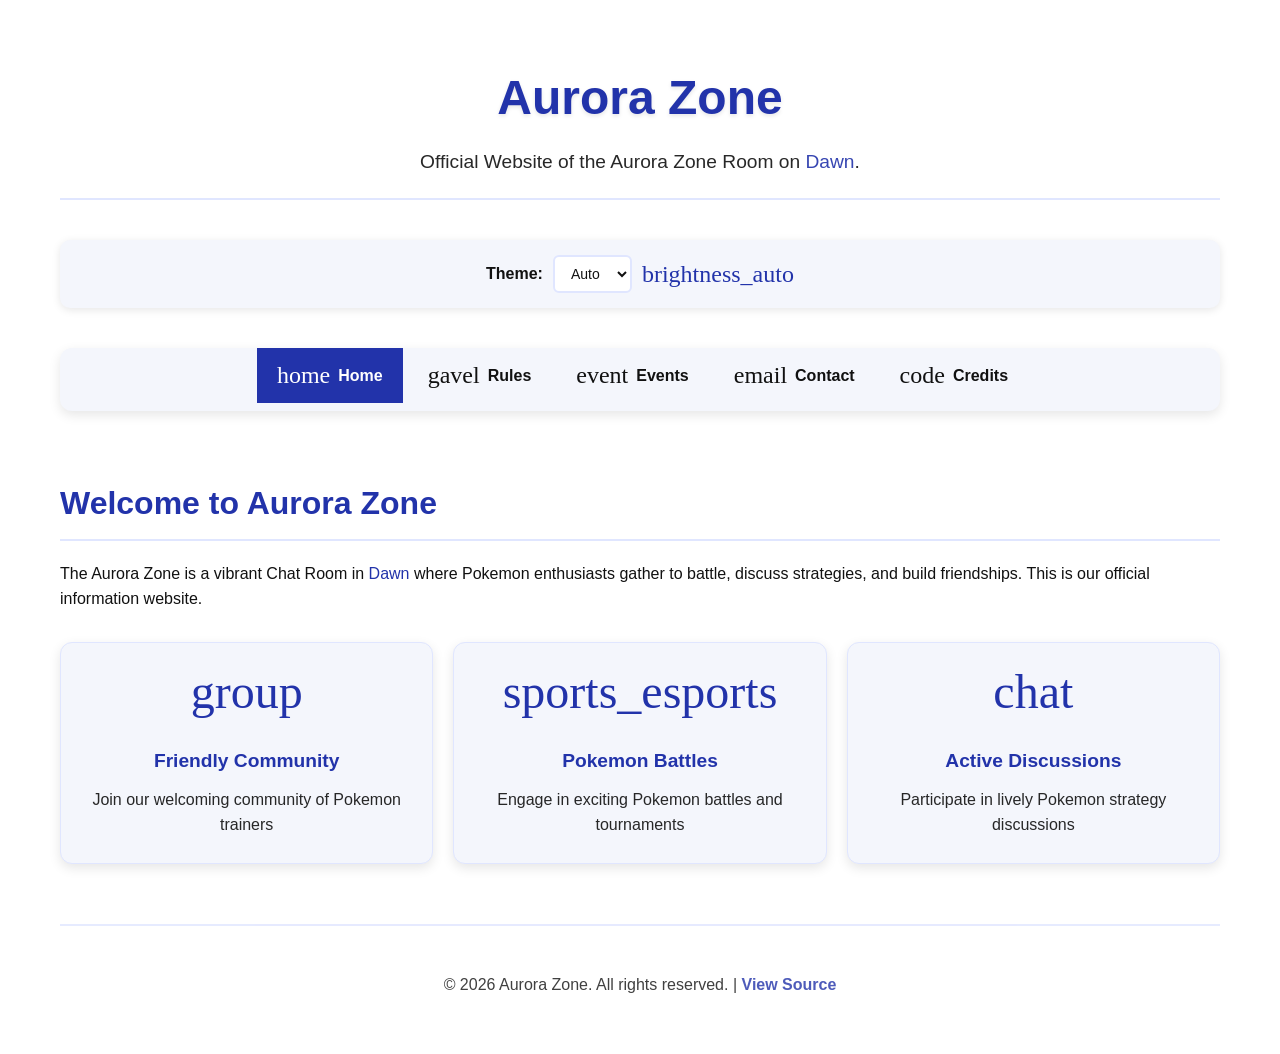
<file: index.html>
<!DOCTYPE html>
<html lang="en">
<head>
  <meta charset="UTF-8" />
  <meta name="viewport" content="width=device-width, initial-scale=1.0" />
  <meta name="description" content="Aurora Zone - Official website of the Aurora Zone chat room on Dawn Pokemon Showdown. Join our friendly community for Pokemon battles and discussions." />
  <meta name="keywords" content="Aurora Zone, Dawn, Pokemon Showdown, Pokemon battles, chat room, Pokemon community" />
  <meta name="author" content="TurboRx" />
  
  <!-- Content Security Policy -->
  <meta http-equiv="Content-Security-Policy" content="
    default-src 'self';
    script-src 'self';
    style-src 'self' https://fonts.googleapis.com;
    font-src 'self' https://fonts.gstatic.com;
    img-src 'self' data:;
    connect-src 'none';
    frame-ancestors 'none';
    form-action 'none';
    base-uri 'self';
  ">

  <!-- Open Graph Meta Tags -->
  <meta property="og:title" content="Aurora Zone - Pokemon Community" />
  <meta property="og:description" content="Official website of the Aurora Zone chat room on Dawn Pokemon Showdown. Join our friendly community!" />
  <meta property="og:url" content="https://turborx.github.io/Aurora-Zone-Webpage/" />
  <meta property="og:type" content="website" />
  <meta property="og:site_name" content="Aurora Zone" />
  
  <!-- Twitter Card Meta Tags -->
  <meta name="twitter:card" content="summary" />
  <meta name="twitter:title" content="Aurora Zone - Pokemon Community" />
  <meta name="twitter:description" content="Official website of the Aurora Zone chat room on Dawn Pokemon Showdown." />
  
  <title>Aurora Zone - Pokemon Community on Dawn</title>
  
  <!-- Favicon -->
  <link rel="icon" type="image/x-icon" href="data:image/svg+xml,<svg xmlns='http://www.w3.org/2000/svg' viewBox='0 0 100 100'><text y='.9em' font-size='90'>🌟</text></svg>" />
  
  <!-- Preload Critical Resources -->
  <link rel="preload" href="css/styles.min.css" as="style" />
  <link rel="preload" href="js/scripts.min.js" as="script" />
  
  <!-- Google Material Icons -->
  <link href="https://fonts.googleapis.com/icon?family=Material+Icons" rel="stylesheet" />
  <!-- Link to external CSS -->
  <link rel="stylesheet" href="css/styles.min.css" />
  
  <!-- Structured Data -->
  <script type="application/ld+json">
  {
    "@context": "https://schema.org",
    "@type": "Organization",
    "name": "Aurora Zone",
    "description": "Pokemon community chat room on Dawn Pokemon Showdown",
    "url": "https://turborx.github.io/Aurora-Zone-Webpage/",
    "logo": "https://turborx.github.io/Aurora-Zone-Webpage/favicon.ico",
    "sameAs": ["https://dawn.psim.us/aurorazone"]
  }
  </script>
</head>
<body>
  <div class="page-wrapper">
    <header>
      <h1>Aurora Zone</h1>
      <p class="subtitle">
        Official Website of the Aurora Zone Room on 
        <a href="https://dawn.psim.us/" target="_blank" rel="noopener noreferrer" aria-label="Visit Dawn Pokemon Showdown (opens in new tab)">Dawn</a>.
      </p>
    </header>

    <!-- Theme Toggle -->
    <div class="theme-toggle" role="region" aria-label="Theme selection">
      <label for="themeMode">Theme:</label>
      <select id="themeMode" aria-label="Select theme" aria-describedby="theme-help">
        <option value="auto">Auto</option>
        <option value="light">Light</option>
        <option value="dark">Dark</option>
      </select>
      <span class="material-icons" id="themeIcon" aria-hidden="true" aria-live="polite">brightness_auto</span>
      <span id="theme-help" class="sr-only">Choose your preferred color theme</span>
    </div>

    <nav role="navigation" aria-label="Main navigation">
      <ul>
        <li><a href="#home" aria-current="page" role="button" tabindex="0"><span class="material-icons" aria-hidden="true">home</span> Home</a></li>
        <li><a href="#rules" role="button" tabindex="0"><span class="material-icons" aria-hidden="true">gavel</span> Rules</a></li>
        <li><a href="#events" role="button" tabindex="0"><span class="material-icons" aria-hidden="true">event</span> Events</a></li>
        <li><a href="#contact" role="button" tabindex="0"><span class="material-icons" aria-hidden="true">email</span> Contact</a></li>
        <li><a href="#credits" role="button" tabindex="0"><span class="material-icons" aria-hidden="true">code</span> Credits</a></li>
      </ul>
    </nav>

    <main role="main" id="main-content">
      <section id="home" class="active" aria-labelledby="home-title">
        <h2 id="home-title">Welcome to Aurora Zone</h2>
        <p>The Aurora Zone is a vibrant Chat Room in <a href="https://dawn.psim.us/" target="_blank" rel="noopener noreferrer" aria-label="Visit Dawn Pokemon Showdown (opens in new tab)">Dawn</a> where Pokemon enthusiasts gather to battle, discuss strategies, and build friendships. This is our official information website.</p>
        <div class="feature-highlights">
          <div class="feature-card">
            <span class="material-icons">group</span>
            <h3>Friendly Community</h3>
            <p>Join our welcoming community of Pokemon trainers</p>
          </div>
          <div class="feature-card">
            <span class="material-icons">sports_esports</span>
            <h3>Pokemon Battles</h3>
            <p>Engage in exciting Pokemon battles and tournaments</p>
          </div>
          <div class="feature-card">
            <span class="material-icons">chat</span>
            <h3>Active Discussions</h3>
            <p>Participate in lively Pokemon strategy discussions</p>
          </div>
        </div>
      </section>
      
      <section id="rules" aria-labelledby="rules-title">
        <h2 id="rules-title">Room Rules</h2>
        <ul role="list">
          <li>Be respectful and kind to all users in the community</li>
          <li>Follow all <a href="https://dawn.psim.us/" target="_blank" rel="noopener noreferrer" aria-label="Visit Dawn Pokemon Showdown guidelines (opens in new tab)">Dawn</a> server guidelines and policies</li>
          <li>No spamming, excessive caps, or unauthorized advertising</li>
          <li>Keep discussions friendly, appropriate, and Pokemon-related</li>
          <li>Use English as the primary language for communication</li>
          <li>Report any issues to room moderators promptly</li>
        </ul>
      </section>
      
      <section id="events" aria-labelledby="events-title">
        <h2 id="events-title">Upcoming Events</h2>
        <div class="events-container">
          <div class="event-card">
            <span class="material-icons">schedule</span>
            <h3>Weekly Tournaments</h3>
            <p>Join our weekly Pokemon tournaments every Saturday at 8 PM UTC</p>
          </div>
          <div class="event-card">
            <span class="material-icons">celebration</span>
            <h3>Special Events</h3>
            <p>Stay tuned for special themed events and celebrations throughout the month</p>
          </div>
        </div>
        <p class="events-notice">More event announcements will appear here soon. Follow our room for updates!</p>
      </section>
      
      <section id="contact" aria-labelledby="contact-title">
        <h2 id="contact-title">Contact & Links</h2>
        <div class="contact-info">
          <div class="contact-item">
            <span class="material-icons">public</span>
            <div>
              <h3>Visit Our Room</h3>
              <p>Join us at <a href="https://dawn.psim.us/aurorazone" target="_blank" rel="noopener noreferrer" aria-label="Join Aurora Zone room on Dawn (opens in new tab)">dawn.psim.us/aurorazone</a></p>
            </div>
          </div>
          <div class="contact-item">
            <span class="material-icons">info</span>
            <div>
              <h3>Dawn Pokemon Showdown</h3>
              <p>Main server: <a href="https://dawn.psim.us/" target="_blank" rel="noopener noreferrer" aria-label="Visit Dawn Pokemon Showdown main page (opens in new tab)">dawn.psim.us</a></p>
            </div>
          </div>
        </div>
      </section>
      
      <section id="credits" aria-labelledby="credits-title">
        <h2 id="credits-title">Credits & Contributors</h2>
        <div class="credit-box">
          <h3 class="custom-name">TurboRx</h3>
          <p class="credit-role-badges">
            <span class="badge role-dev" role="img" aria-label="Lead Developer">Lead Developer</span>
            <span class="badge role-maintainer" role="img" aria-label="Project Maintainer">Maintainer</span>
          </p>
          <p class="credit-description">Creator and maintainer of the Aurora Zone website and community initiatives.</p>
        </div>
        <div class="acknowledgments">
          <h3>Special Thanks</h3>
          <p>Thanks to the Dawn Pokemon Showdown community and all Aurora Zone members who make our room a welcoming place for Pokemon enthusiasts.</p>
        </div>
      </section>
    </main>

    <footer role="contentinfo">
      <p>© <span id="year" aria-live="polite">2025</span> Aurora Zone. All rights reserved. | 
      <a href="https://github.com/TurboRx/Aurora-Zone-Webpage" target="_blank" rel="noopener noreferrer" aria-label="View source code on GitHub (opens in new tab)">View Source</a></p>
    </footer>
  </div>
  <!-- Link to external JS -->
  <script src="js/scripts.min.js"></script>
  <!-- Scroll to Top Button -->
  <button id="scrollToTopBtn" class="scroll-to-top" title="Go to top" aria-label="Scroll to top of the page">
    <span class="material-icons">arrow_upward</span>
  </button>
</body>
</html>
</file>
<file: css/styles.min.css>
:root{--bg:#fff;--text:#111;--card:#f4f6fc;--accent:#23a;--accent-hover:#1a2680;--border:#e0e6ff;--shadow:rgba(0,0,0,.1);--shadow-hover:rgba(0,0,0,.15);--success:#27ae60;--warning:#f39c12;--error:#e74c3c}body.dark{--bg:#0a0f2c;--text:#e0e6ff;--card:#237;--accent:#9ed0ff;--accent-hover:#b8d9ff;--border:#348;--shadow:rgba(0,0,0,.3);--shadow-hover:rgba(0,0,0,.4);--success:#2ecc71;--warning:#f1c40f;--error:#ff6b6b}body.light{--bg:#fff;--text:#111;--card:#f4f6fc;--accent:#23a;--accent-hover:#1a2680;--border:#e0e6ff;--shadow:rgba(0,0,0,.1);--shadow-hover:rgba(0,0,0,.15)}*{box-sizing:border-box}body{background-color:var(--bg);color:var(--text);font-family:Segoe UI,Tahoma,Geneva,Verdana,sans-serif;line-height:1.6;margin:0;scroll-behavior:smooth;transition:background-color .3s ease,color .3s ease}.sr-only{clip:rect(0,0,0,0);border:0;height:1px;margin:-1px;overflow:hidden;padding:0;position:absolute;white-space:nowrap;width:1px}.page-wrapper{display:flex;flex-direction:column;margin:0 auto;max-width:1200px;min-height:100vh;padding:20px}header{border-bottom:2px solid var(--border);margin-bottom:20px;padding:40px 0 20px;text-align:center}header h1{color:var(--accent);font-size:clamp(2rem,5vw,3rem);font-weight:700;margin:0;text-shadow:0 2px 4px var(--shadow)}.subtitle{color:var(--text);font-size:clamp(1rem,2.5vw,1.2rem);margin:10px 0 0;opacity:.9}a{color:var(--accent);text-decoration:none;transition:color .2s ease}a:focus,a:hover{color:var(--accent-hover);outline:2px solid var(--accent);outline-offset:2px;text-decoration:underline}.theme-toggle{align-items:center;background-color:var(--card);border-radius:10px;box-shadow:0 2px 8px var(--shadow);display:flex;gap:10px;justify-content:center;margin:20px 0;padding:15px}.theme-toggle label{color:var(--text);font-weight:600}.theme-toggle select{background-color:var(--bg);border:2px solid var(--border);border-radius:6px;color:var(--text);cursor:pointer;font-size:14px;padding:8px 12px;transition:border-color .2s ease,box-shadow .2s ease}.theme-toggle select:focus{border-color:var(--accent);box-shadow:0 0 0 3px rgba(34,51,170,.2);outline:none}#themeIcon{color:var(--accent);font-size:24px}nav{margin:20px 0}nav ul{background-color:var(--card);border-radius:12px;box-shadow:0 4px 12px var(--shadow);display:flex;flex-wrap:wrap;justify-content:center;list-style:none;overflow:hidden;padding:0}nav li,nav ul{margin:0}nav a{align-items:center;border-radius:0;color:var(--text);display:flex;font-weight:600;gap:8px;outline:none;padding:15px 20px;position:relative;text-decoration:none;transition:all .2s ease}nav a:focus,nav a:hover{background-color:var(--accent);color:#fff;outline:2px solid var(--accent-hover);outline-offset:-2px;text-decoration:none}nav a:active{transform:translateY(1px)}nav a[aria-current=page]{background-color:var(--accent);color:#fff}main{flex:1;margin:20px 0}main section{animation:fadeIn .3s ease;display:none}main section.active{display:block}@keyframes fadeIn{0%{opacity:0;transform:translateY(10px)}to{opacity:1;transform:translateY(0)}}section h2{border-bottom:2px solid var(--border);color:var(--accent);font-size:clamp(1.5rem,4vw,2rem);margin-bottom:20px;padding-bottom:10px}ul{padding-left:20px}ul li{margin-bottom:8px;padding-left:5px}.feature-highlights{display:grid;gap:20px;grid-template-columns:repeat(auto-fit,minmax(280px,1fr));margin-top:30px}.feature-card{background-color:var(--card);border:1px solid var(--border);border-radius:12px;box-shadow:0 4px 12px var(--shadow);padding:25px;text-align:center;transition:transform .2s ease,box-shadow .2s ease}.feature-card:hover{box-shadow:0 6px 20px var(--shadow-hover);transform:translateY(-3px)}.feature-card .material-icons{color:var(--accent);font-size:48px;margin-bottom:15px}.feature-card h3{color:var(--accent);font-size:1.2rem;margin:15px 0 10px}.feature-card p{margin:0;opacity:.9}.events-container{display:grid;gap:20px;grid-template-columns:repeat(auto-fit,minmax(300px,1fr));margin:20px 0}.event-card{align-items:flex-start;background-color:var(--card);border-left:4px solid var(--accent);border-radius:10px;box-shadow:0 3px 10px var(--shadow);display:flex;gap:15px;padding:20px}.event-card .material-icons{color:var(--accent);font-size:32px;margin-top:5px}.event-card h3{color:var(--accent);margin:0 0 10px}.event-card p{margin:0}.events-notice{background-color:var(--card);border-radius:8px;color:var(--text);font-style:italic;margin-top:30px;opacity:.8;padding:15px;text-align:center}.contact-info{display:grid;gap:20px;grid-template-columns:repeat(auto-fit,minmax(300px,1fr));margin-top:20px}.contact-item{align-items:flex-start;background-color:var(--card);border-radius:10px;box-shadow:0 3px 10px var(--shadow);display:flex;gap:15px;padding:20px}.contact-item .material-icons{color:var(--accent);font-size:32px;margin-top:5px}.contact-item h3{color:var(--accent);margin:0 0 8px}.contact-item p{margin:0}.credit-box{background-color:var(--card);border:1px solid var(--border);border-radius:12px;box-shadow:0 4px 12px var(--shadow);margin-bottom:20px;padding:25px}.credit-box h3{font-size:1.4rem;margin:0 0 10px}.custom-name{color:#f01e2c;font-weight:700}.credit-role-badges{display:flex;flex-wrap:wrap;gap:10px;margin:15px 0}.badge{border-radius:20px;box-shadow:0 2px 6px var(--shadow);color:#fff;display:inline-block;font-size:.85rem;font-weight:600;padding:6px 14px;transition:transform .2s ease}.badge:hover{transform:translateY(-1px)}.role-dev{background:linear-gradient(135deg,#9b59b6,#8e44ad)}.role-maintainer{background:linear-gradient(135deg,#3498db,#2980b9)}.credit-description{color:var(--text);margin:15px 0 0;opacity:.9}.acknowledgments{background-color:var(--card);border:1px solid var(--border);border-radius:10px;box-shadow:0 3px 10px var(--shadow);padding:20px}.acknowledgments h3{color:var(--accent);margin:0 0 15px}.acknowledgments p{margin:0;opacity:.9}footer{border-top:2px solid var(--border);color:var(--text);margin-top:40px;opacity:.8;padding:30px 0 20px;text-align:center}footer a{color:var(--accent);font-weight:600}.scroll-to-top{align-items:center;background-color:var(--accent);border:none;border-radius:50%;bottom:20px;box-shadow:0 4px 12px var(--shadow);color:#fff;cursor:pointer;display:flex;height:50px;justify-content:center;opacity:0;position:fixed;right:20px;transition:opacity .3s ease,visibility .3s ease,transform .3s ease;visibility:hidden;width:50px;z-index:1000}.scroll-to-top.show{opacity:1;transform:translateY(0);visibility:visible}.scroll-to-top:hover{background-color:var(--accent-hover);transform:translateY(-2px)}@media (max-width:768px){.page-wrapper{padding:15px}header{padding:20px 0 15px}nav ul{border-radius:8px;flex-direction:column}nav a{justify-content:flex-start;padding:12px 20px}.theme-toggle{flex-direction:column;gap:8px;padding:20px}.contact-info,.events-container,.feature-highlights{grid-template-columns:1fr}.contact-item,.event-card,.feature-card{padding:20px}}@media (max-width:480px){.page-wrapper{padding:10px}header h1{font-size:2rem}.subtitle{font-size:1rem}nav a{font-size:14px;padding:10px 15px}.contact-item .material-icons,.event-card .material-icons,.feature-card .material-icons{font-size:36px}}:focus{outline:2px solid var(--accent);outline-offset:2px}@media (prefers-reduced-motion:reduce){*,:after,:before{animation-duration:.01ms!important;animation-iteration-count:1!important;transition-duration:.01ms!important}body{scroll-behavior:auto}}@media (prefers-contrast:high){:root{--shadow:rgba(0,0,0,.3);--shadow-hover:rgba(0,0,0,.5)}.acknowledgments,.contact-item,.credit-box,.event-card,.feature-card{border:2px solid var(--accent)}}
</file>
